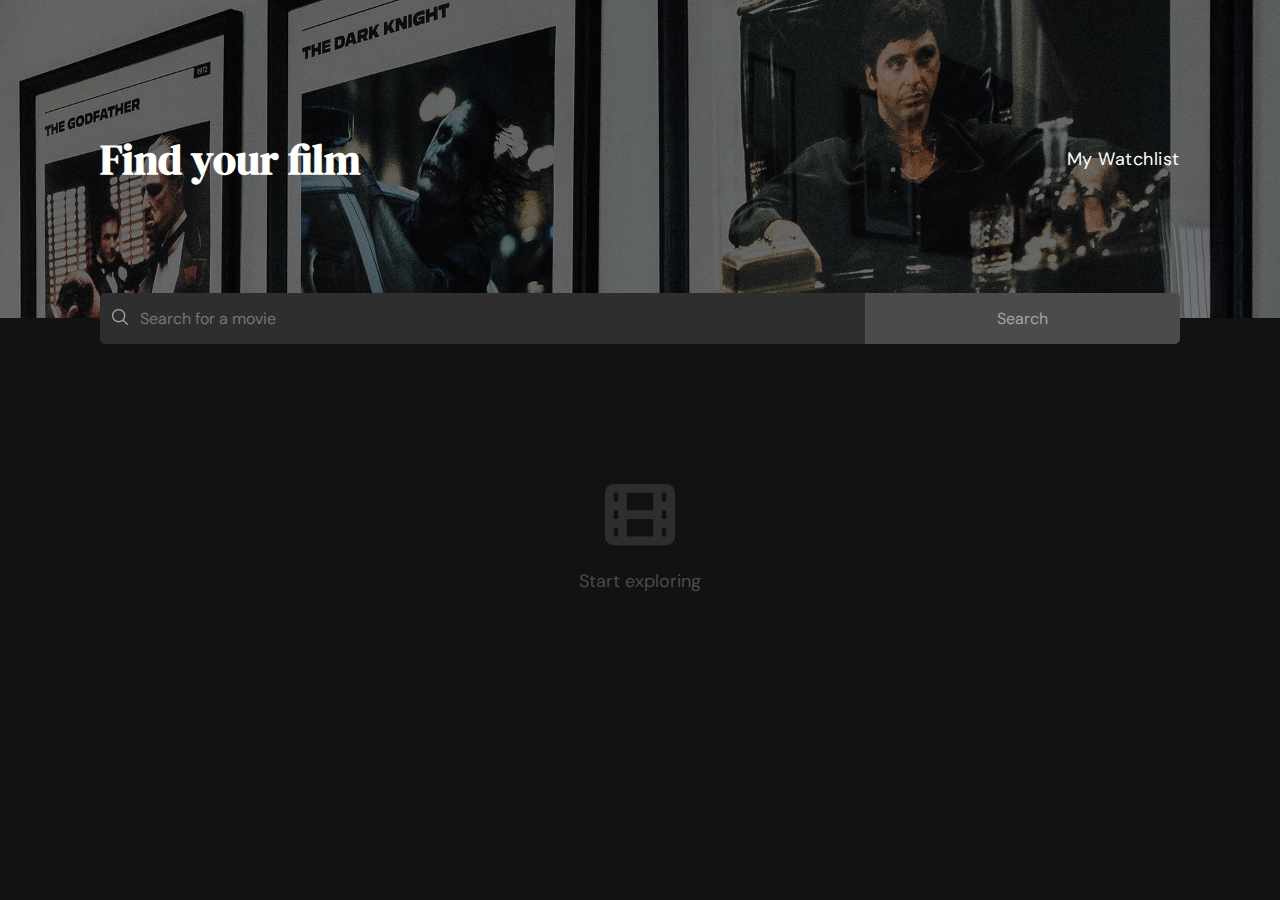
<file: index.html>
<!DOCTYPE html>
<html lang="en">
<head>
    <meta charset="UTF-8">
    <meta http-equiv="X-UA-Compatible" content="IE=edge">
    <meta name="viewport" content="width=device-width, initial-scale=1.0">
    <title>Find your film</title>
    <!-- Google Fonts -->
    <link rel="preconnect" href="https://fonts.googleapis.com">
    <link rel="preconnect" href="https://fonts.gstatic.com" crossorigin>
    <link href="https://fonts.googleapis.com/css2?family=DM+Sans&family=DM+Serif+Display&display=swap" rel="stylesheet">
    <!-- Font Awesome Icon Library -->
    <link rel="stylesheet" href="https://cdnjs.cloudflare.com/ajax/libs/font-awesome/4.7.0/css/font-awesome.min.css">
    <link rel="stylesheet" href="css/styles.css">
</head>
<body>
    <header>
        <div class="header-container">
            <h1>Find your film</h1>
            <a href="watchlist.html">My Watchlist</a>
        </div>
    </header>
    <main>
        <div class="searchbar">
            <input type="text" id="search-txt" placeholder="Search for a movie" style="flex-grow: 5">
            <input type="submit" value="Search" id="search-btn" class="btn" style="flex-grow: 2">
        </div>
        <div class="container">
            <div class="movie-list" id="movie-list">
                <img src="/images/Icon-reel.png" alt="Film reel" class="bg-image">
                <p class="bg-txt">Start exploring</p>
            </div>
        </div>
    </main>
    <script src="/js/main.js"></script>
</body>
</html>
</file>
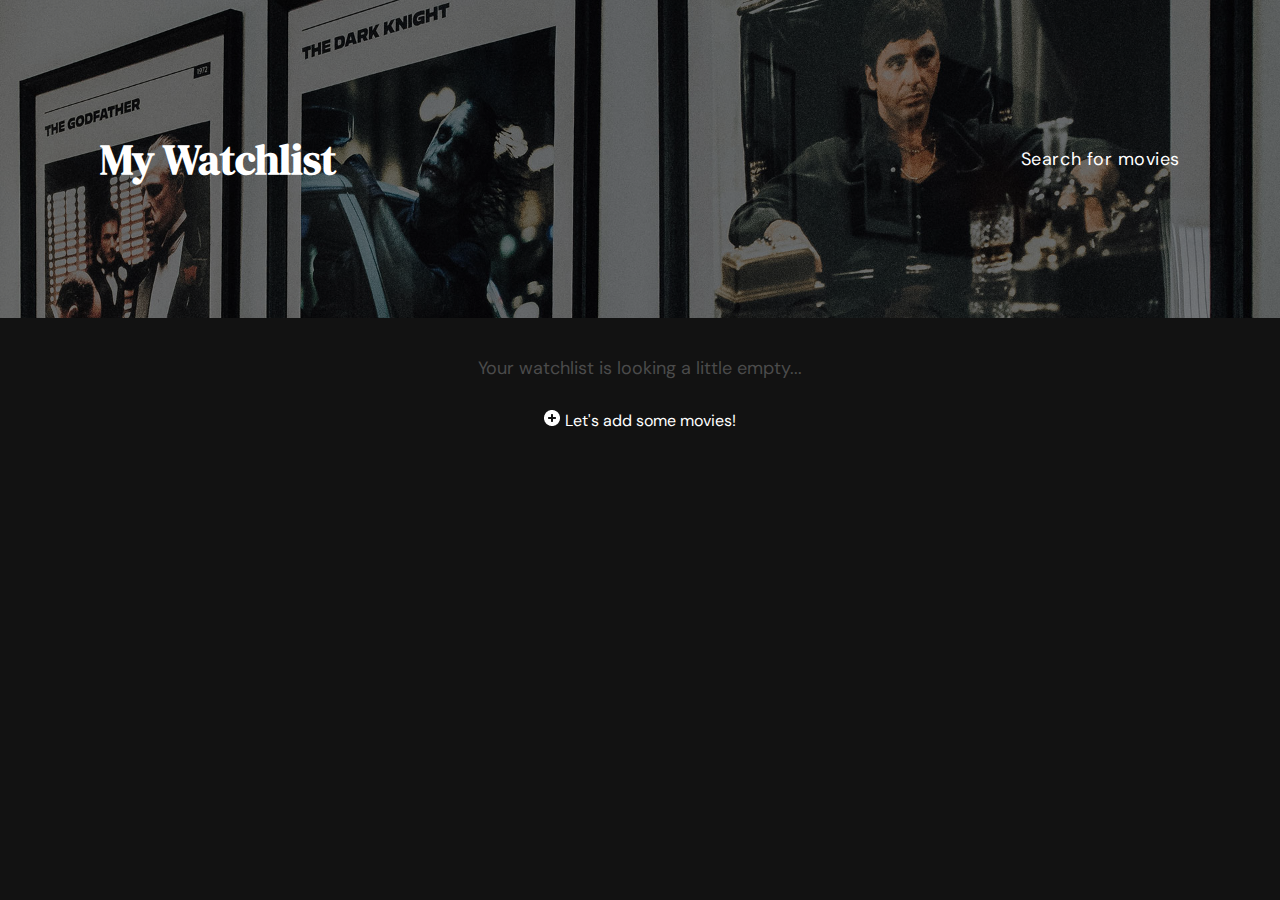
<file: watchlist.html>
<!DOCTYPE html>
<html lang="en">
<head>
    <meta charset="UTF-8">
    <meta http-equiv="X-UA-Compatible" content="IE=edge">
    <meta name="viewport" content="width=device-width, initial-scale=1.0">
    <title>Watchlist</title>
    <!-- Google Fonts -->
    <link rel="preconnect" href="https://fonts.googleapis.com">
    <link rel="preconnect" href="https://fonts.gstatic.com" crossorigin>
    <link href="https://fonts.googleapis.com/css2?family=DM+Sans&family=DM+Serif+Display&display=swap" rel="stylesheet">
    <!-- Font Awesome Icon Library -->
    <link rel="stylesheet" href="https://cdnjs.cloudflare.com/ajax/libs/font-awesome/4.7.0/css/font-awesome.min.css">
    <link rel="stylesheet" href="css/styles.css">
</head>
<body onload="displayWatchList()">
    <header>
        <div class="header-container">
            <h1>My Watchlist</h1>
            <a href="index.html">Search for movies</a>
        </div>
    </header>
    <main>
        <div class="container">
            <div id="saved-videos"></div>
        </div>
        
    </main>
    <script src="/js/main.js"></script>
</body>
</html>
</file>
<file: css/styles.css>
:root {
    --gray-400: #A5A5A5;
    --charcoal: #4B4B4B; 
    --white: #ffffff;
    --input: #2E2E2F;
}

html, body {
    margin: 0;
    padding: 0;
    background: #121212;
    color: #4B4B4B;
}

body * {
    box-sizing: border-box;
    font-family: 'DM Sans', sans-serif;
    font-size: 16px;
}

header {
    width: 100%;
    padding: 80px 0;
    background: linear-gradient(rgba(0,0,0,.5), rgba(0,0,0,.5)), 
                url('/images/andre-tan-THJJRUhNlEc2-unsplash.jpg');
    background-repeat: no-repeat;
    background-size: cover;
    background-position: center;
}

header h1 {
    margin: 0;
    color: #fff;
    font-family: 'DM Serif Display', serif;
    font-size: 36px;
}

.header-container {
    display: flex;
    justify-content: space-between;
    align-items: center;
    max-width: 1120px;
    padding: 0 1.25em;
    margin: 0 auto;
}

header a:link,
header a:visited {
    color: #fff;
    letter-spacing: .03em;
    text-decoration: none;
    font-family: 'DM Sans', sans-serif;
    font-size: 18px;
}

header a:hover {
    color: bisque;
}

main {
    max-width: 1120px;
    padding: 0 1.25em;
    margin: 0 auto;
}

.searchbar {
    display: flex;
    flex-wrap: wrap;
    align-content: stretch;
    margin-top: -1.5625em;
}

input[type=text],
.btn
{
    border: none;
    padding: 0.9375em;
    font-size: 16px;
    color: #A5A5A5;
}

input[type=text] {
    background-color: #2E2E2F;
    border-radius: 5px 0 0 5px;
    width: 180px;
    background-image: url('/images/icon-search.png');
    background-position: 10px 14px;
    background-repeat: no-repeat;
    padding-left: 2.5em;
}

input[type=text]:focus {
    outline: none;
}

.btn {
    background-color: #4B4B4B;
    border-radius: 0 5px 5px 0;
    opacity: 1;
    transition: 0.3s;
    cursor: pointer;
}

.btn:hover {
    opacity: 0.8;
}

.container {
    padding: 20px 0;
}

.movie-list,
.bg-txt {
    color: #4B4B4B;
    text-align: center;
}

.movie-list .bg-image {
    width: 70px;
    height: 62px;
    margin-top: 120px;
}

.bg-txt {
    font-size: 18px;
}

.link-text {
    display: flex;
    align-items: center;
    justify-content: center;
    margin-top: 30px;
    color: #fff;
}

.link-text img {
    margin-right: 5px;
    cursor: pointer;
}

.movie {
    padding: 2.5em 0;
    text-align: left;
    display: flex;
    align-items: center;
    border-bottom: 1px solid #333;
}

.movie-poster {
    width: 120px;
    margin-right: 30px;
    border-radius: 3px;
}

.movie img {
    max-width: 100%;
    height: auto;
}

p.movie-title {
    display: inline-block;
    margin-right: 1em;
    font-family: 'DM Serif Display', serif;
    font-size: 18px;
    font-weight: bold;
    color: #eee;
}

.movie-rating {
    font-size: 13px;
    color: #eee;
}

.fa-star {
    color: orange;
}

.movie-specs {
    display: flex;
    color: #eee;   
}

.movie-specs div {
    margin-right: 1.6em;
    font-size: 12px;
}

.movie-specs div:last-child {
    margin-right: 0;
}

.watch-list-btn {
    display: flex;
    align-items: center;
} 

.watch-list-btn img {
    margin-right: 5px;
    cursor: pointer;
}





@media screen and (min-width:768px) {
    .movie-poster {
        max-width: 180px;
    }
    p.movie-title {
        font-size: 21px;
    }
    .movie-specs div {
        font-size: 14px;
    }
}


@media screen and (min-width:1200px) {
    header {
        padding: 130px 0;
    }
    header h1 {
        font-size: 42px;
    }
}
</file>
